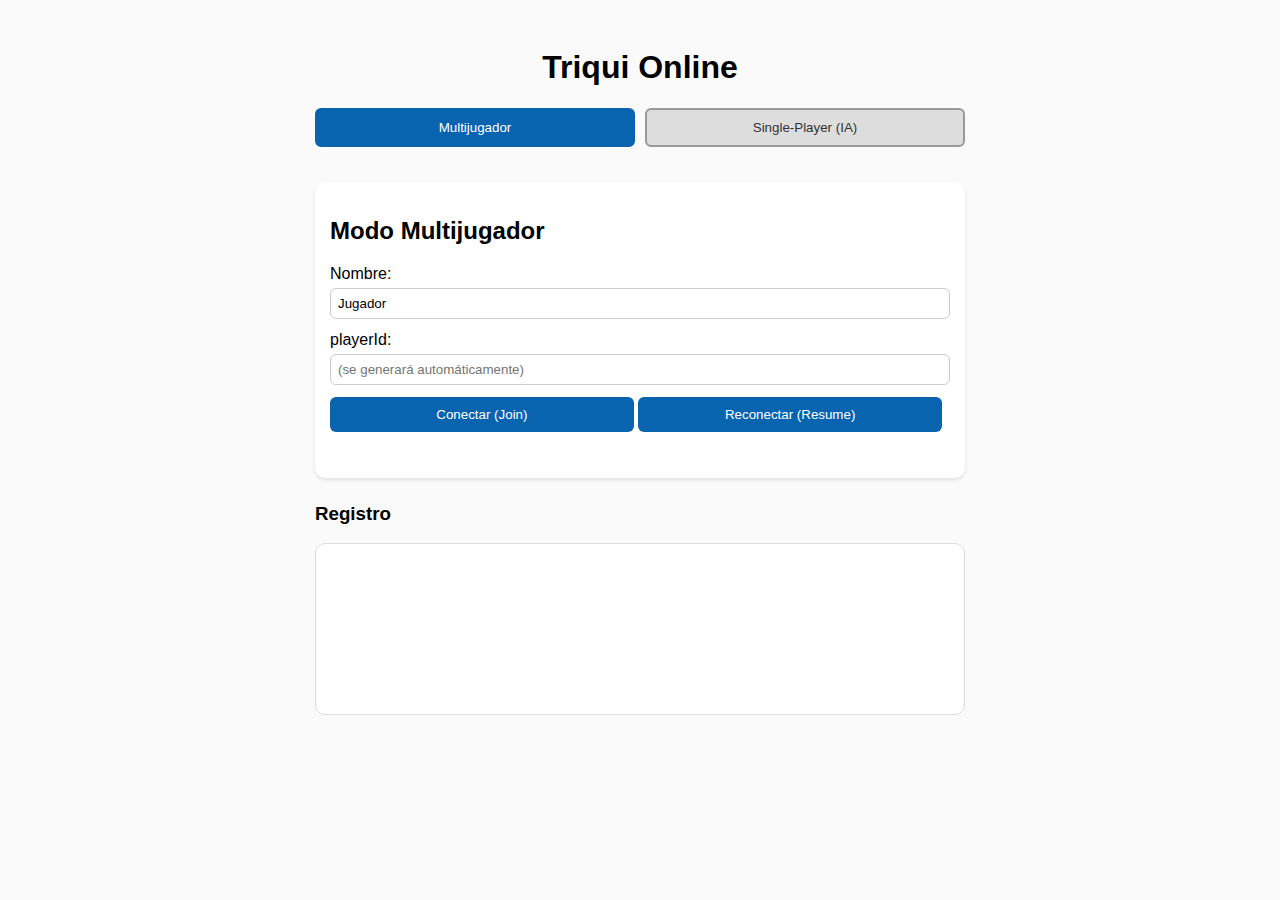
<file: client/index.html>
<!DOCTYPE html>
<html lang="es">
<head>
    <meta charset="UTF-8">
    <title>Triqui - Cliente Web</title>
    <link rel="stylesheet" href="css/styles.css">
</head>
<body>

<div class="container">

    <h1>Triqui Online</h1>

    <!-- Selector de modo de juego -->
    <div class="mode-selector">
        <button id="modeMultiplayer" class="mode-btn active">Multijugador</button>
        <button id="modeSinglePlayer" class="mode-btn">Single-Player (IA)</button>
    </div>

    <!-- Conexión Multijugador -->
    <div id="multiplayerBox" class="connection-box">
        <h2>Modo Multijugador</h2>
        <label>Nombre:</label>
        <input id="name" type="text" placeholder="Tu nombre" value="Jugador">

        <label>playerId:</label>
        <input id="playerId" type="text" placeholder="(se generará automáticamente)">

        <button id="connectBtn">Conectar (Join)</button>
        <button id="resumeBtn">Reconectar (Resume)</button>

        <p id="status"></p>
    </div>

    <!-- Modo Single-Player -->
    <div id="singlePlayerBox" class="connection-box hidden">
        <h2>Modo Single-Player</h2>
        <p>Juega contra la IA Minimax (muy difícil)</p>
        <button id="startSinglePlayerBtn">Iniciar Juego vs IA</button>
        <select id="difficultySelect">
            <option value="hard">Dificultad: Difícil</option>
            <option value="medium">Dificultad: Media</option>
            <option value="easy">Dificultad: Fácil</option>
        </select>
        <p id="spStatus"></p>
    </div>

    <div id="gameContainer" class="hidden">

        <h2 id="turnInfo">Esperando...</h2>

        <div id="board" class="board"></div>

        <div class="messages">
            <p id="gameMessage"></p>
        </div>
        
        <div class="chat-section" id="chatSection">
            <h3>Chat</h3>
            <div id="chatBox" class="chat-box"></div>
            <div class="chat-input-box">
                <input id="chatInput" type="text" placeholder="Escribe un mensaje..." />
                <button id="sendChatBtn">Enviar</button>
            </div>
        </div>
        
        <div class="controls">
            <button id="resetMatchBtn" class="hidden">Reiniciar Serie (best-of)</button>
        </div>

    </div>

    <div class="log-box">
        <h3>Registro</h3>
        <div id="log"></div>
    </div>

</div>

<script src="js/ui.js"></script>
<script src="js/sp.js"></script>
<script src="js/ws.js"></script>
<script src="js/main.js"></script>

</body>
</html>
</file>
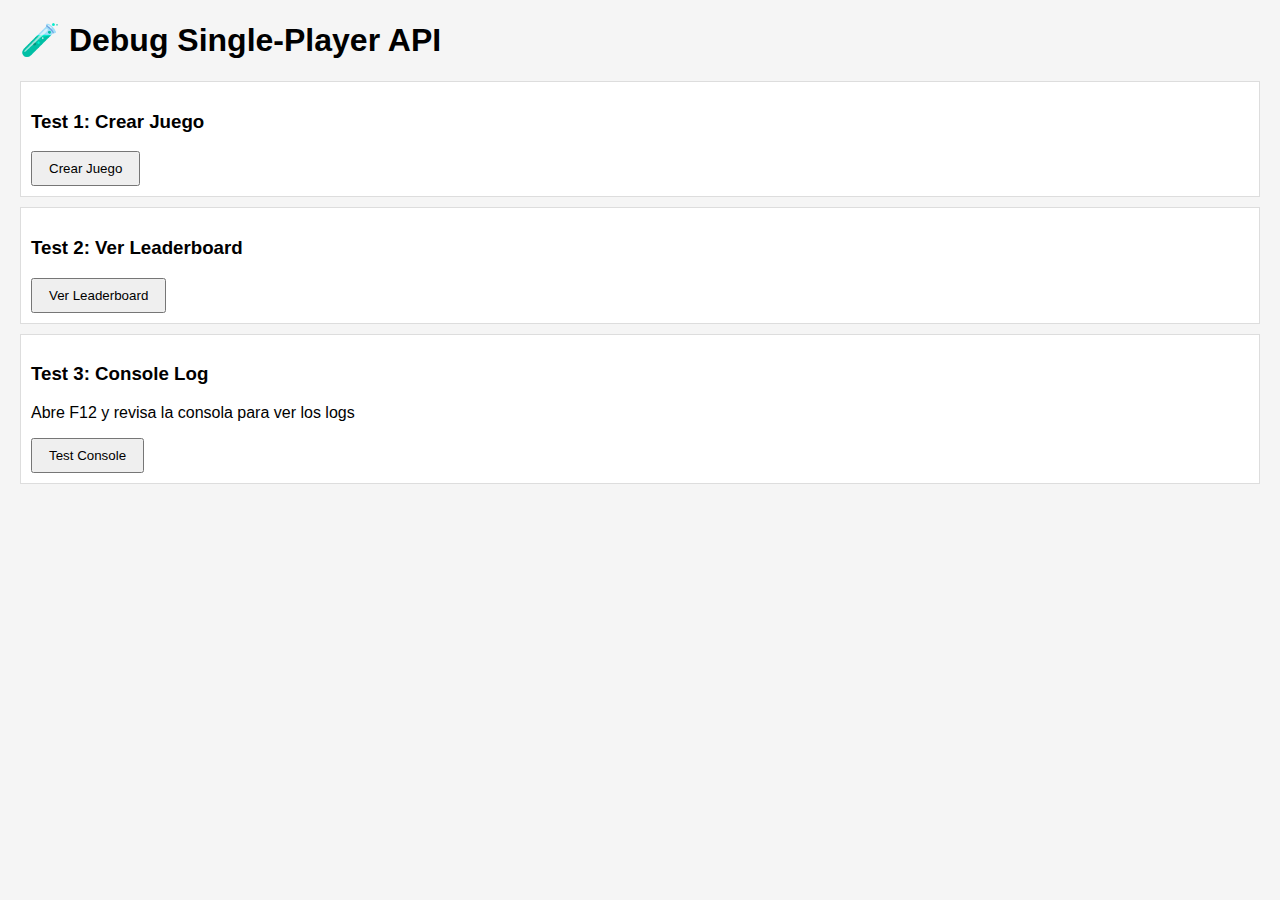
<file: client/debug.html>
<!DOCTYPE html>
<html>
<head>
    <title>Debug Single-Player</title>
    <style>
        body { font-family: Arial; margin: 20px; background: #f5f5f5; }
        .test { margin: 10px 0; padding: 10px; background: white; border: 1px solid #ddd; }
        button { padding: 8px 16px; cursor: pointer; }
        .success { color: green; }
        .error { color: red; }
        .result { margin-top: 10px; padding: 10px; background: #e8f5e9; border-left: 4px solid green; }
        .error-result { background: #ffebee; border-left-color: red; }
    </style>
</head>
<body>
    <h1>🧪 Debug Single-Player API</h1>
    
    <div class="test">
        <h3>Test 1: Crear Juego</h3>
        <button onclick="testCreateGame()">Crear Juego</button>
        <div id="test1-result"></div>
    </div>

    <div class="test">
        <h3>Test 2: Ver Leaderboard</h3>
        <button onclick="testLeaderboard()">Ver Leaderboard</button>
        <div id="test2-result"></div>
    </div>

    <div class="test">
        <h3>Test 3: Console Log</h3>
        <p>Abre F12 y revisa la consola para ver los logs</p>
        <button onclick="testConsole()">Test Console</button>
    </div>

    <script>
        async function testCreateGame() {
            const result = document.getElementById('test1-result');
            result.innerHTML = '<p>Cargando...</p>';
            
            try {
                console.log("🔍 Intentando crear juego en /api/single-player/game");
                const response = await fetch("/api/single-player/game", {
                    method: "POST",
                    headers: { "Content-Type": "application/json" }
                });
                
                console.log("📊 Response status:", response.status);
                const data = await response.json();
                console.log("📦 Response data:", data);
                
                if (response.ok) {
                    result.innerHTML = `<div class="result"><span class="success">✅ SUCCESS</span><pre>${JSON.stringify(data, null, 2)}</pre></div>`;
                } else {
                    result.innerHTML = `<div class="result error-result"><span class="error">❌ ERROR</span><pre>${JSON.stringify(data, null, 2)}</pre></div>`;
                }
            } catch (error) {
                console.error("❌ Error:", error);
                result.innerHTML = `<div class="result error-result"><span class="error">❌ ${error.message}</span></div>`;
            }
        }

        async function testLeaderboard() {
            const result = document.getElementById('test2-result');
            result.innerHTML = '<p>Cargando...</p>';
            
            try {
                console.log("🔍 Intentando obtener leaderboard");
                const response = await fetch("/leaderboard");
                
                console.log("📊 Response status:", response.status);
                const data = await response.json();
                console.log("📦 Response data:", data);
                
                result.innerHTML = `<div class="result"><pre>${JSON.stringify(data, null, 2)}</pre></div>`;
            } catch (error) {
                console.error("❌ Error:", error);
                result.innerHTML = `<div class="result error-result"><span class="error">❌ ${error.message}</span></div>`;
            }
        }

        function testConsole() {
            console.log("✅ Console está funcionando");
            console.log("📍 URL actual:", window.location.href);
            console.log("🔗 Intentando conectar a: http://localhost:8000");
        }

        // Test automático al cargar
        window.addEventListener('load', () => {
            console.log("🚀 Página cargada");
            console.log("📍 Hostname:", window.location.hostname);
            console.log("🔗 Trying /api/single-player/game endpoint...");
        });
    </script>
</body>
</html>
</file>
<file: client/css/styles.css>
body {
    font-family: Arial, sans-serif;
    background: #fafafa;
    padding: 20px;
}

.container {
    max-width: 650px;
    margin: auto;
}

h1 {
    text-align: center;
}

.hidden {
    display: none;
}

/* Modo Selector */
.mode-selector {
    display: flex;
    gap: 10px;
    margin-bottom: 20px;
    justify-content: center;
}

.mode-btn {
    flex: 1;
    padding: 10px 15px;
    background: #ddd;
    color: #333;
    border: 2px solid #999;
    border-radius: 6px;
    cursor: pointer;
    transition: all 0.3s;
}

.mode-btn.active {
    background: #0864af;
    color: white;
    border-color: #0864af;
}

.mode-btn:hover {
    background: #0864af;
    color: white;
    border-color: #0864af;
}

.connection-box {
    background: #fff;
    padding: 15px;
    border-radius: 10px;
    margin-bottom: 20px;
    box-shadow: 0 2px 4px rgba(0,0,0,0.1);
}

.connection-box input,
.connection-box select {
    width: 100%;
    padding: 7px;
    margin-top: 5px;
    margin-bottom: 12px;
    border-radius: 6px;
    border: 1px solid #ccc;
    box-sizing: border-box;
}

button {
    width: 49%;
    padding: 10px;
    border: none;
    border-radius: 6px;
    background: #0864af;
    color: white;
    cursor: pointer;
    margin-bottom: 15px;
}

button:hover {
    background: #064f88;
}

.board {
    display: grid;
    gap: 5px;
    grid-template-columns: repeat(3, 100px);
    margin: auto;
}

.cell {
    width: 100px;
    height: 100px;
    background: #f0f0f0;
    font-size: 48px;
    display: flex;
    justify-content: center;
    align-items: center;
    cursor: pointer;
}

.cell.disabled {
    background: #ddd;
    cursor: not-allowed;
}

.log-box {
    margin-top: 25px;
}

#log {
    height: 150px;
    overflow-y: auto;
    background: #fff;
    border-radius: 10px;
    padding: 10px;
    border: 1px solid #ddd;
}

.chat-section {
    margin-top: 20px;
    background: #fff;
    padding: 15px;
    border-radius: 10px;
    box-shadow: 0 2px 4px rgba(0,0,0,0.1);
}

.chat-section h3 {
    margin-top: 0;
    font-size: 14px;
    color: #333;
}

.chat-box {
    height: 200px;
    overflow-y: auto;
    background: #f9f9f9;
    border: 1px solid #ddd;
    border-radius: 6px;
    padding: 10px;
    margin-bottom: 10px;
    font-size: 13px;
}

.chat-message {
    margin-bottom: 8px;
    padding: 5px;
    background: #e8f0ff;
    border-left: 3px solid #0864af;
    border-radius: 3px;
}

.chat-message-sender {
    font-weight: bold;
    color: #0864af;
    font-size: 12px;
}

.chat-message-text {
    color: #333;
    margin-top: 3px;
}

.chat-input-box {
    display: flex;
    gap: 8px;
}

#chatInput {
    flex: 1;
    padding: 8px;
    border: 1px solid #ccc;
    border-radius: 6px;
    font-size: 13px;
}

#sendChatBtn {
    width: auto;
    padding: 8px 15px;
    margin-bottom: 0;
    font-size: 13px;
}
</file>
